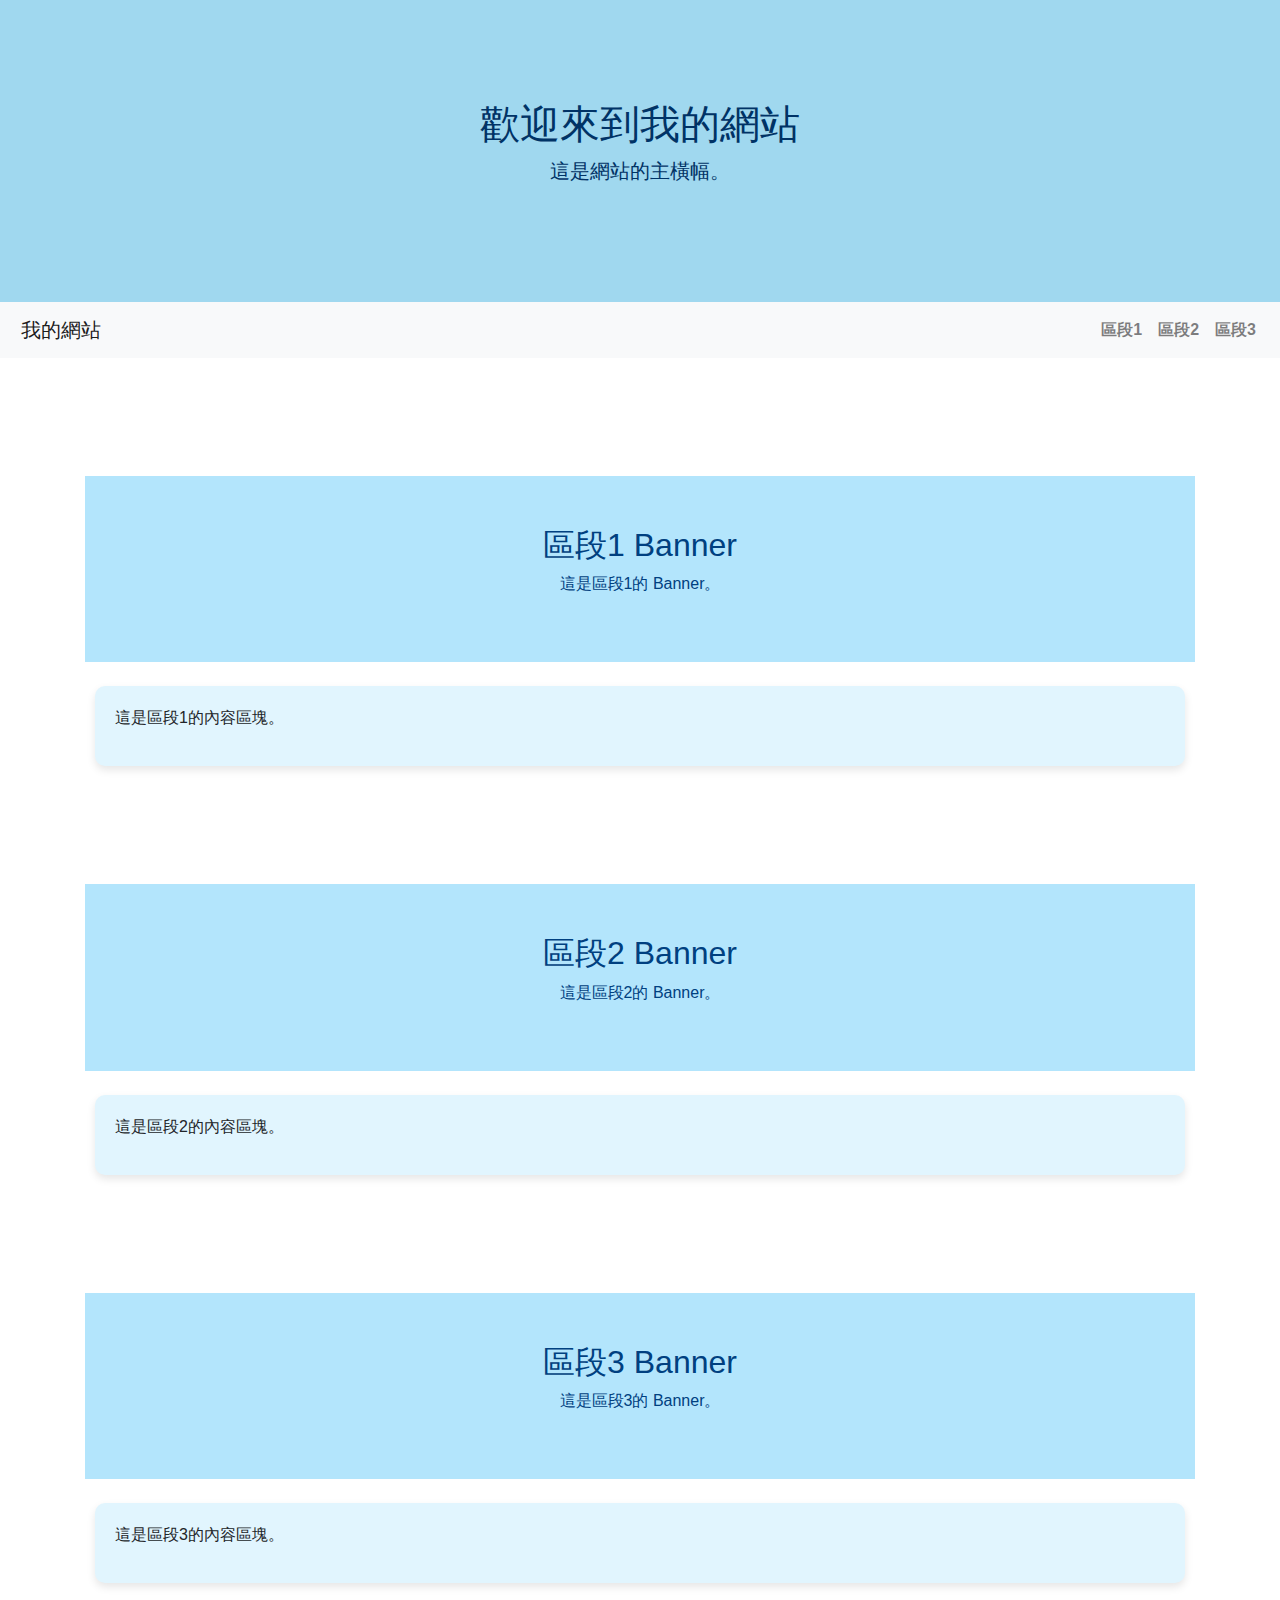
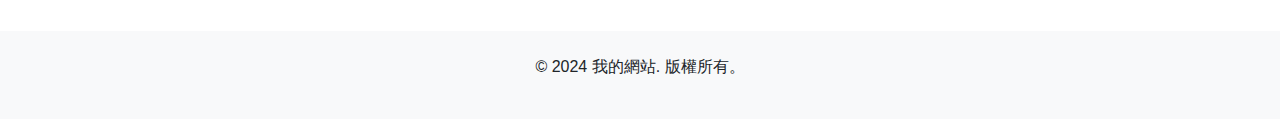
<file: as4/index.html>
<!DOCTYPE html>
<html lang="en">
<head>
    <meta charset="UTF-8">
    <meta name="viewport" content="width=device-width, initial-scale=1.0">
    <title>海洋風格網站</title>
    <link href="https://cdn.jsdelivr.net/npm/bootstrap@4.6.0/dist/css/bootstrap.min.css" rel="stylesheet">
    <link rel="stylesheet" href="bootrap.css"> <!-- 確保此路徑正確 -->
</head>
<body>

<!-- 主 Banner -->
<div class="main-banner">
    <h1>歡迎來到我的網站</h1>
    <p class="lead">這是網站的主橫幅。</p>
</div>

<!-- 導覽列 -->
<nav class="navbar navbar-expand-lg navbar-light bg-light sticky-top">
    <a class="navbar-brand" href="#">我的網站</a>
    <button class="navbar-toggler" type="button" data-toggle="collapse" data-target="#navbarNav" aria-controls="navbarNav" aria-expanded="false" aria-label="切換導覽">
        <span class="navbar-toggler-icon"></span>
    </button>
    <div class="collapse navbar-collapse" id="navbarNav">
        <ul class="navbar-nav ml-auto">
            <li class="nav-item">
                <a class="nav-link" href="#section1">區段1</a>
            </li>
            <li class="nav-item">
                <a class="nav-link" href="#section2">區段2</a>
            </li>
            <li class="nav-item">
                <a class="nav-link" href="#section3">區段3</a>
            </li>
        </ul>
    </div>
</nav>

<!-- 區段1 -->
<div id="section1" class="container section mt-5">
    <div class="section-banner">
        <h2>區段1 Banner</h2>
        <p>這是區段1的 Banner。</p>
    </div>
    <div class="content-frame mt-4">
        <p>這是區段1的內容區塊。</p>
    </div>
</div>

<!-- 區段2 -->
<div id="section2" class="container section mt-5">
    <div class="section-banner">
        <h2>區段2 Banner</h2>
        <p>這是區段2的 Banner。</p>
    </div>
    <div class="content-frame mt-4">
        <p>這是區段2的內容區塊。</p>
    </div>
</div>

<!-- 區段3 -->
<div id="section3" class="container section mt-5 mb-5">
    <div class="section-banner">
        <h2>區段3 Banner</h2>
        <p>這是區段3的 Banner。</p>
    </div>
    <div class="content-frame mt-4">
        <p>這是區段3的內容區塊。</p>
    </div>
</div>

<!-- 頁腳 -->
<footer class="bg-light text-center text-lg-start">
    <div class="container p-4">
        <p>&copy; 2024 我的網站. 版權所有。</p>
    </div>
</footer>

<script src="https://code.jquery.com/jquery-3.6.0.min.js"></script>
<script src="https://cdn.jsdelivr.net/npm/bootstrap@4.6.0/dist/js/bootstrap.bundle.min.js"></script>

</body>
</html>
</file>
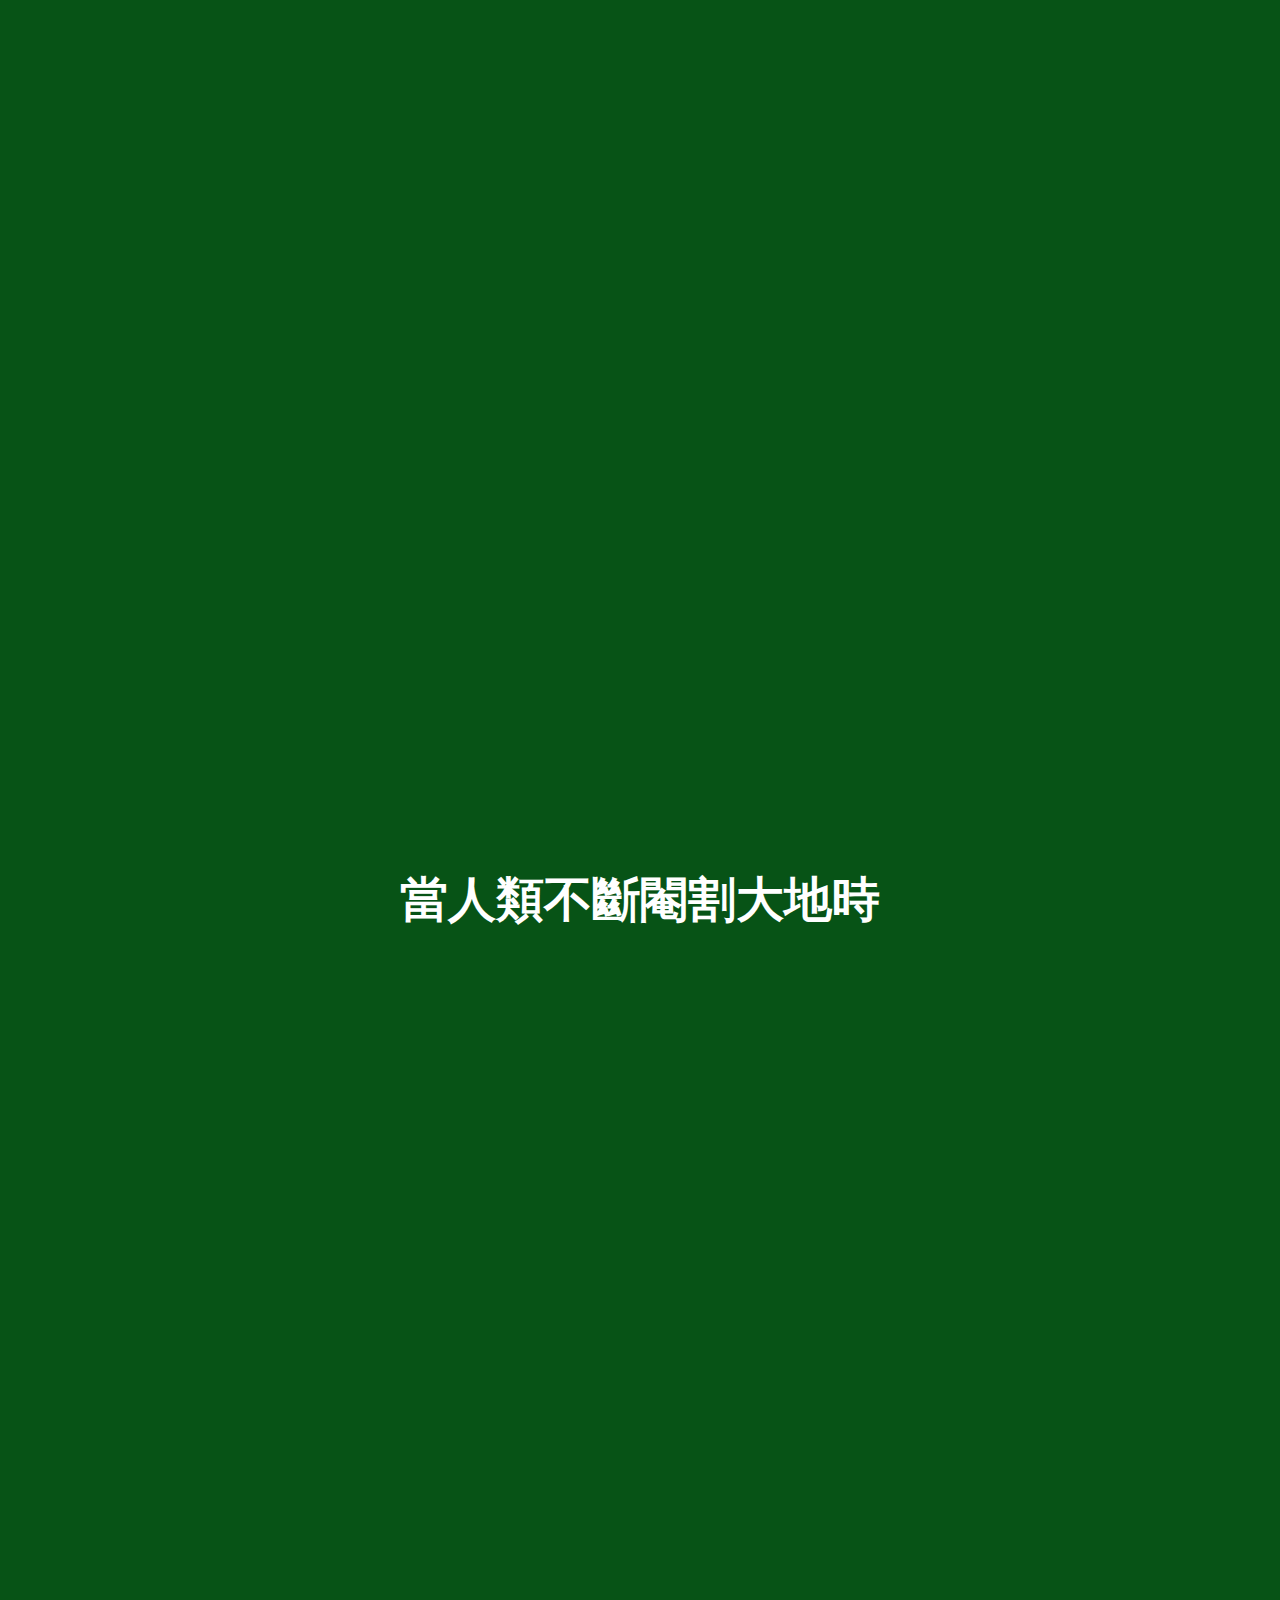
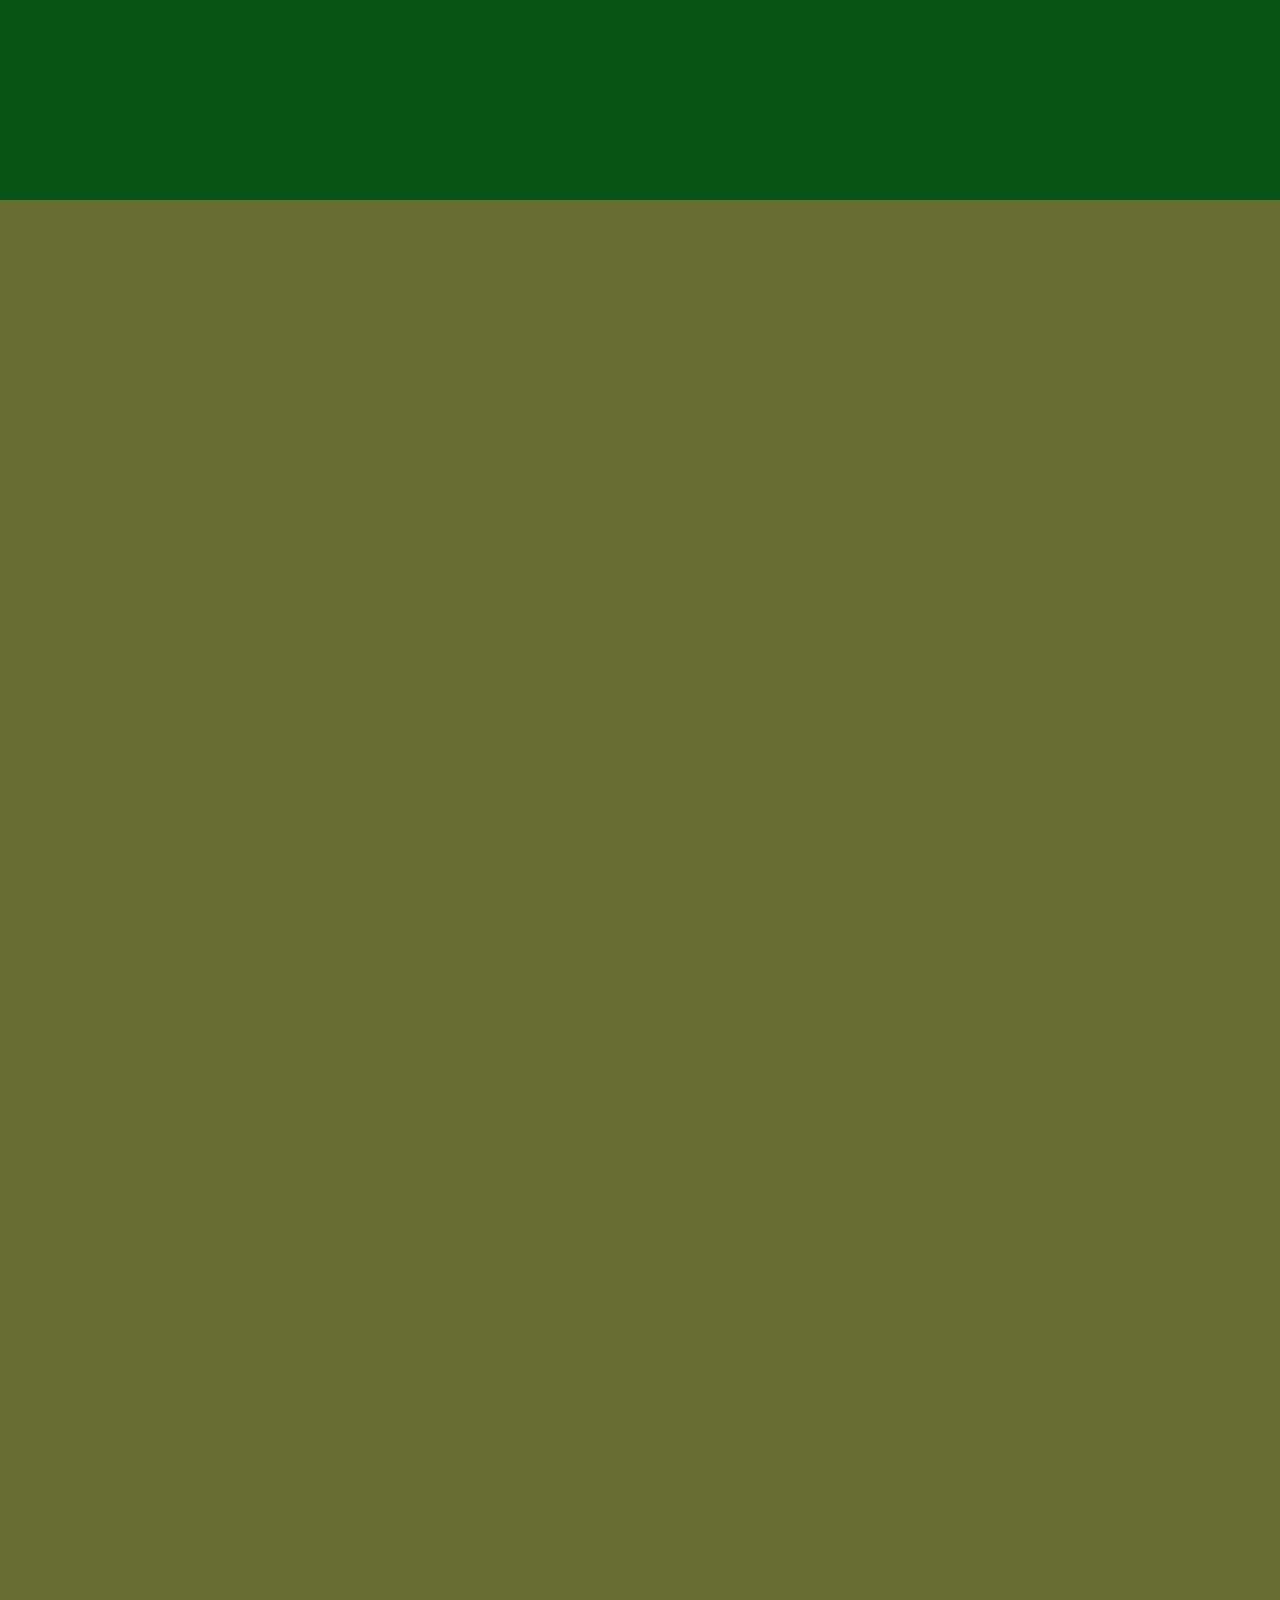
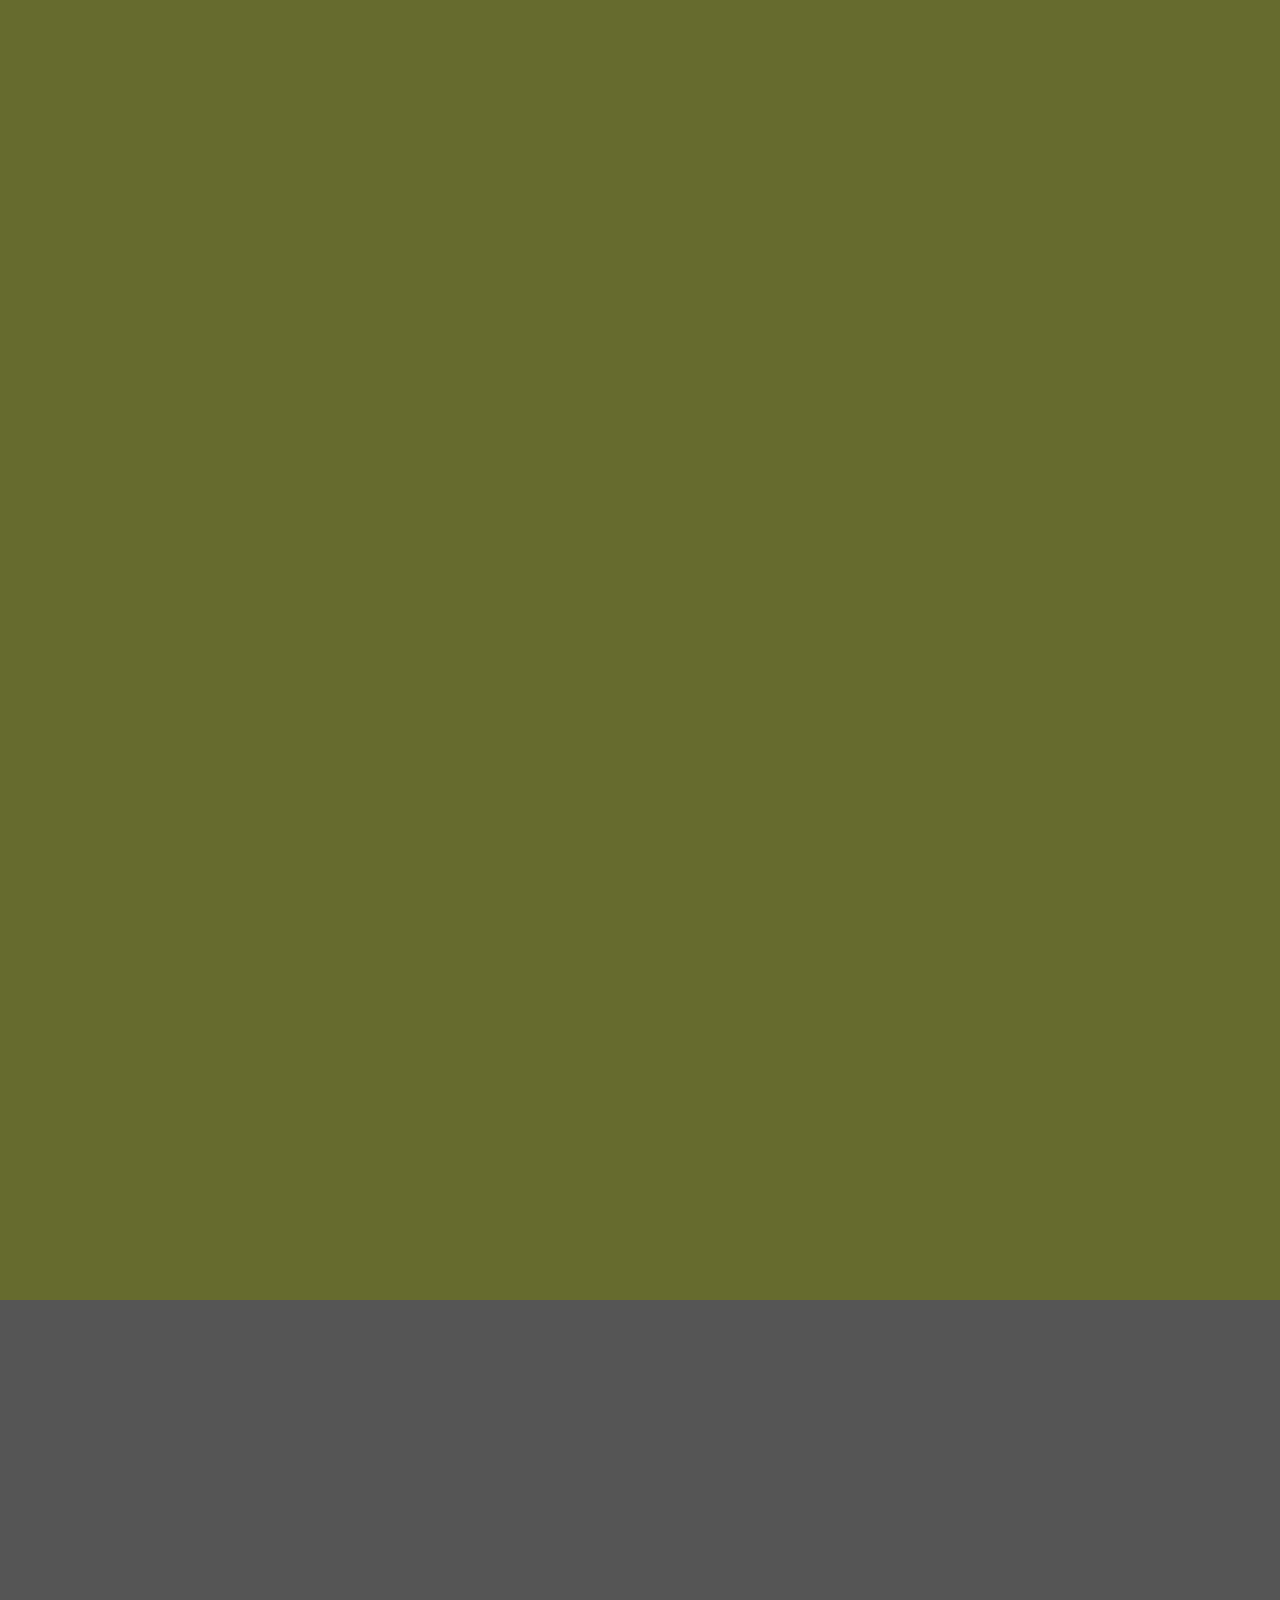
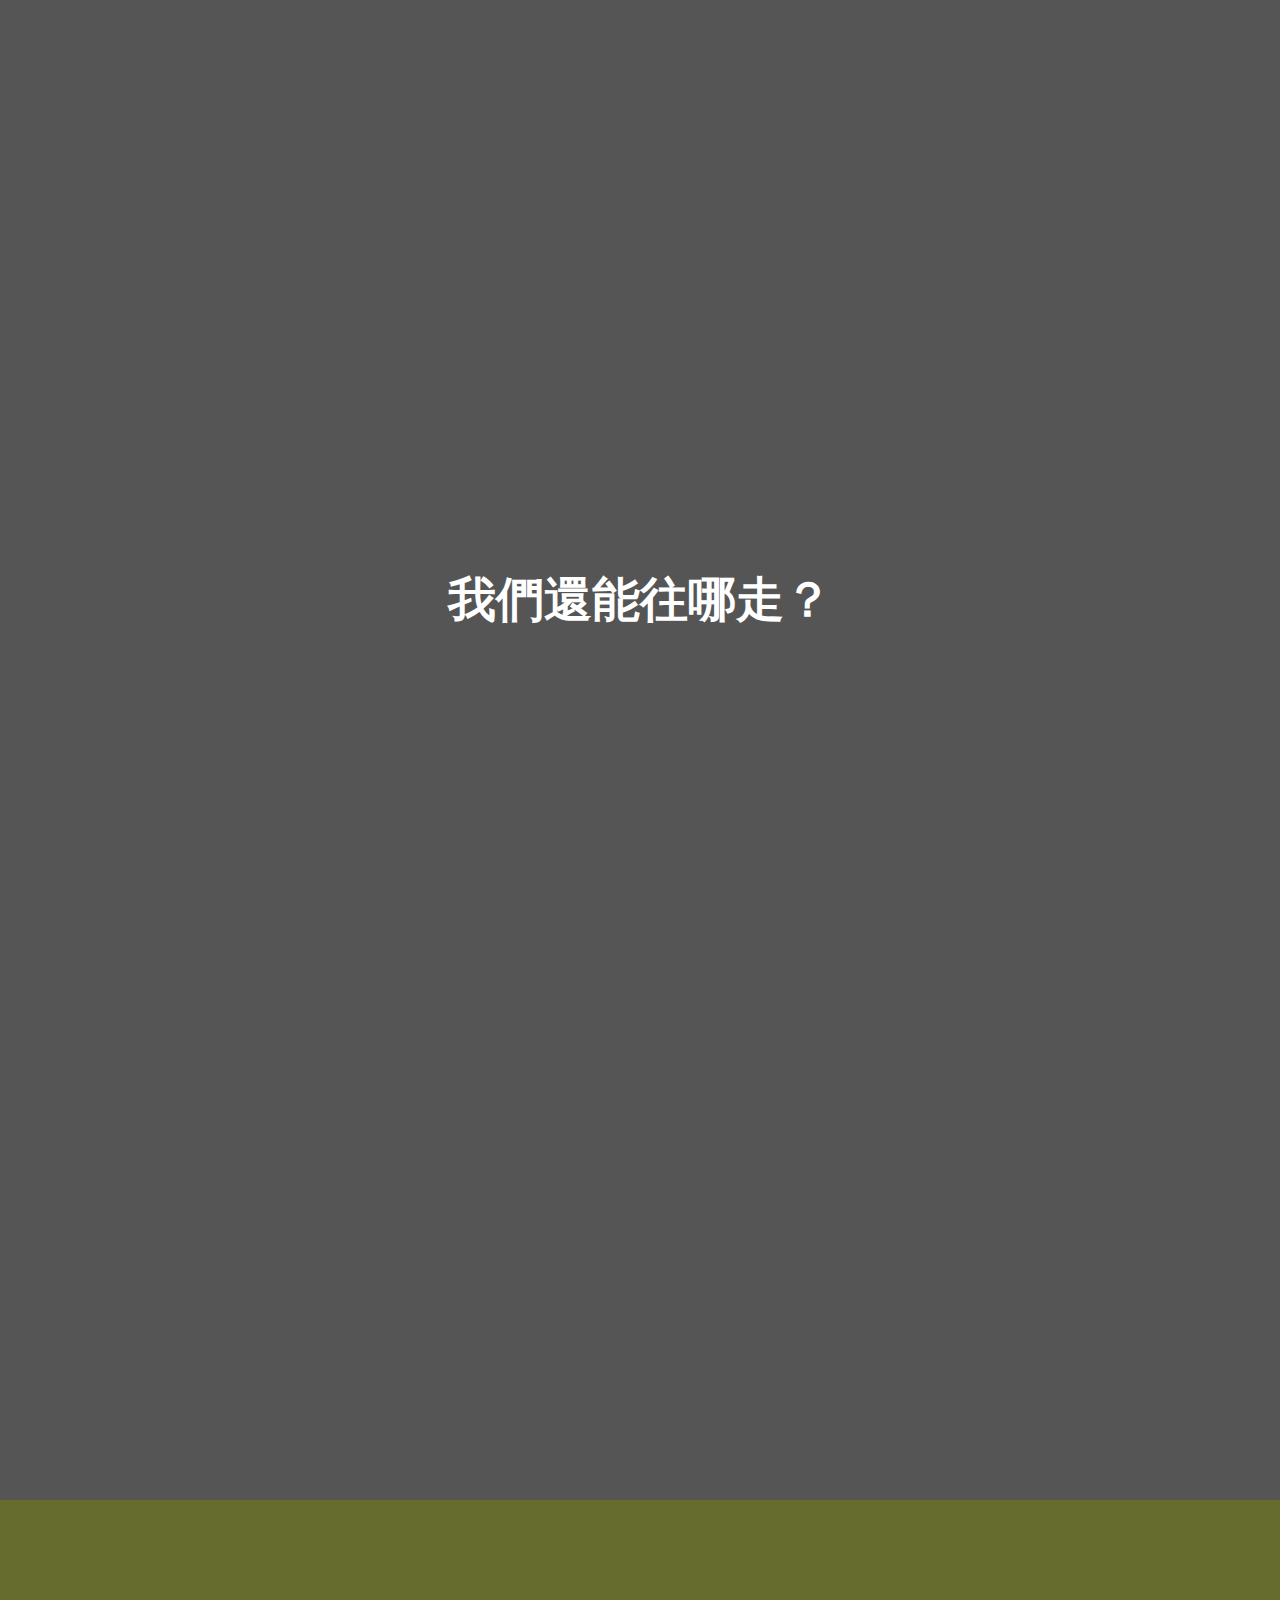
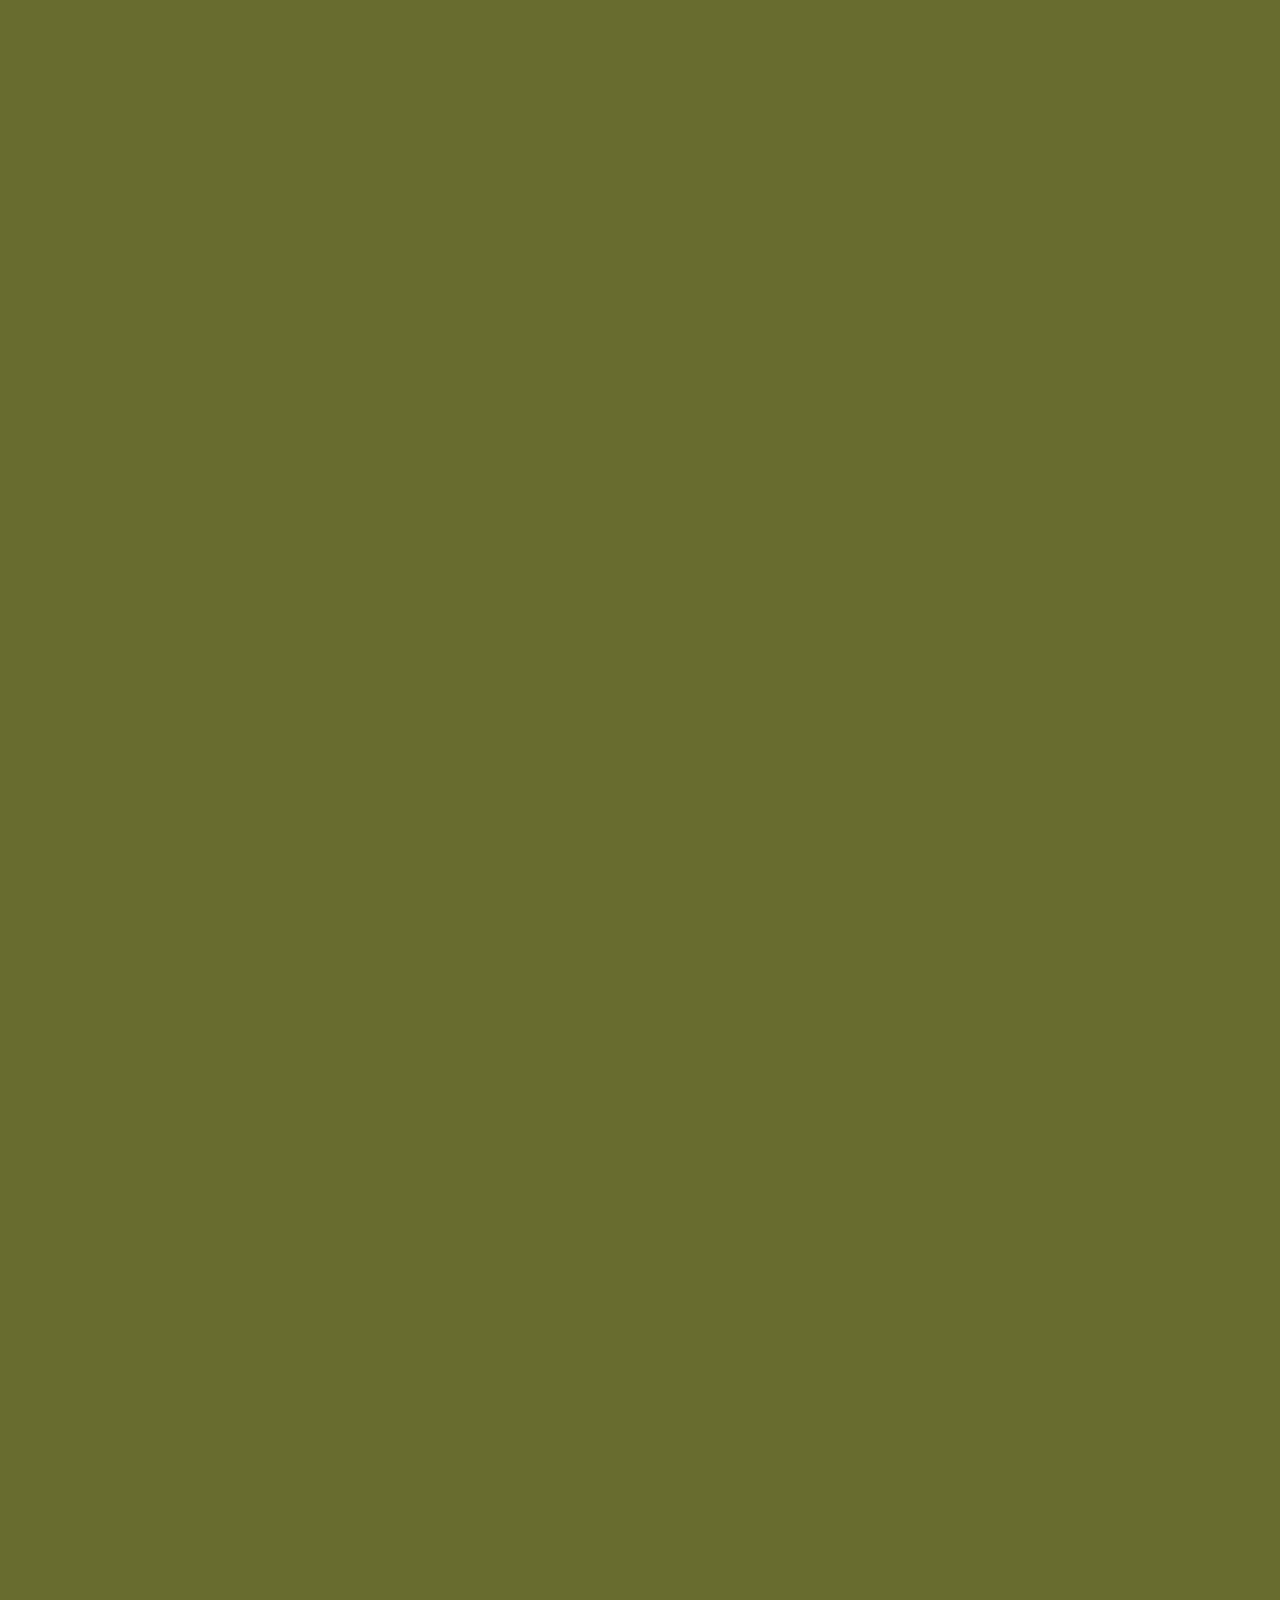
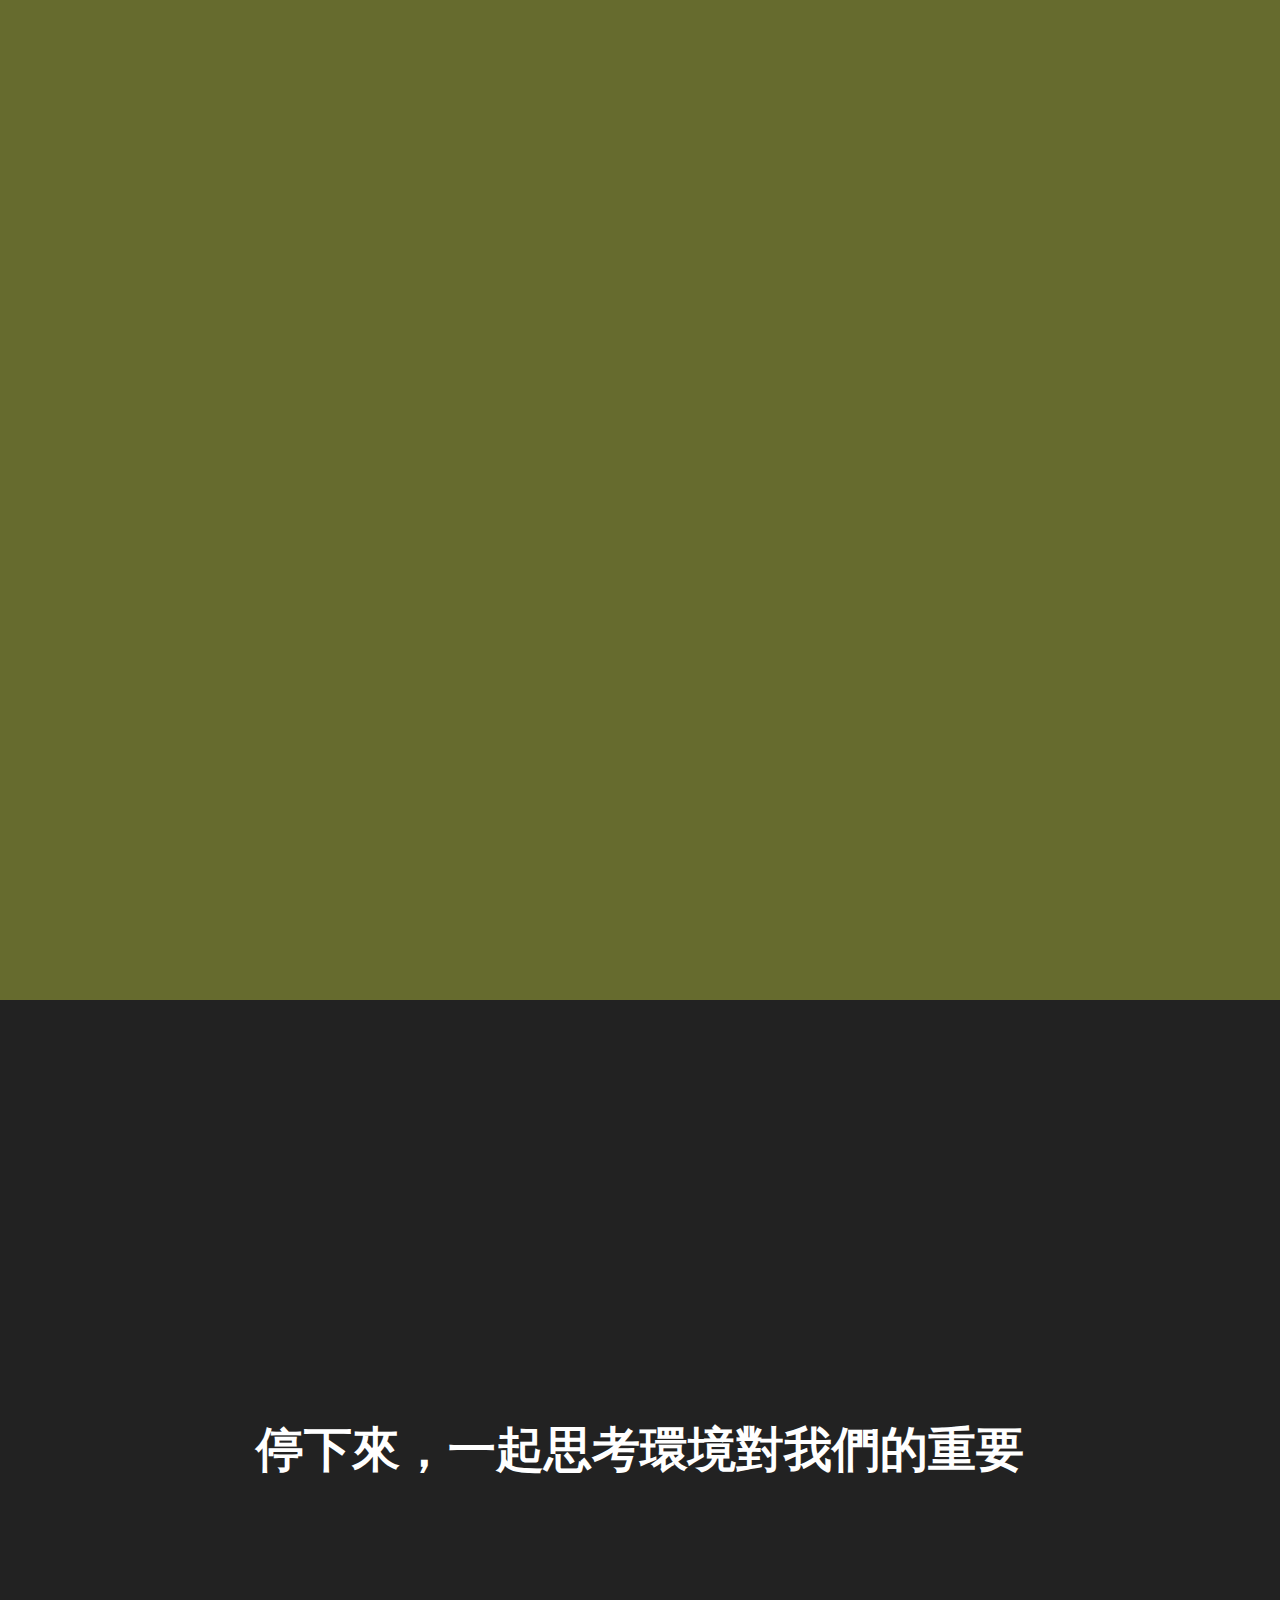
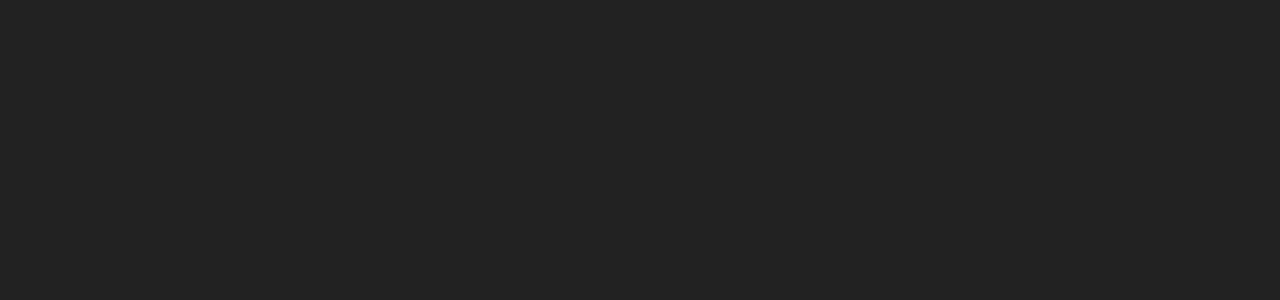
<file: as7/video.html>
<!DOCTYPE html>
<html lang="zh-Hant">
<head>
    <meta charset="UTF-8">
    <meta name="viewport" content="width=device-width, initial-scale=1.0">
    <title>滾動播放影片的網頁</title>
    <style>
        body, html {
            margin: 0;
            padding: 0;
            font-family: Arial, sans-serif;
            overflow-x: hidden;
        }

        .section {
            display: flex;
            align-items: center;
            justify-content: center;
            font-size: 24px;
            height: 200vh;
            text-align: center;
            color: white;
        }

        .leading {
            background-color: #075316;
        }

        .middle {
            background-color: #555;
        }

        .ending {
            background-color: #222;
            height: 100vh;
        }

        .video-section {
            height: 300vh;
            background-color: #666b2e;
        }

        .video-container {
            height: 300vh;
            width: 100%;
            position: relative;
        }

        .video-wrapper {
            position: sticky;
            top: 0;
            width: 100%;
            height: 300vh;
            z-index: 2;
        }

        video {
            width: 100%;
            height: 100%;
            object-fit: cover;
        }
    </style>
</head>
<body>
    <div class="section leading">
        <h1>當人類不斷閹割大地時</h1>
    </div>

    <div class="video-section" id="video1-section">
        <div class="video-container">
            <div class="video-wrapper">
                <video id="video1" muted playsinline preload="auto">
                    <source src="https://yuting127.github.io/video1.mp4" type="video/mp4">
                </video>
            </div>
        </div>
    </div>

    <div class="section middle">
        <h1>我們還能往哪走？</h1>
    </div>

    <div class="video-section" id="video2-section">
        <div class="video-container">
            <div class="video-wrapper">
                <video id="video2" muted playsinline preload="auto">
                    <source src="https://yuting127.github.io/video4.mp4" type="video/mp4">
                </video>
            </div>
        </div>
    </div>

    <div class="section ending">
        <h1>停下來，一起思考環境對我們的重要</h1>
    </div>

    <script>
        document.addEventListener("DOMContentLoaded", function() {
            function initVideoControl(videoId, sectionId) {
                const video = document.getElementById(videoId);
                const section = document.getElementById(sectionId);
                let isScrolling = false;

                // Intersection Observer來啟動和停止影片播放
                const observer = new IntersectionObserver((entries) => {
                    entries.forEach(entry => {
                        if (entry.isIntersecting) {
                            video.play();
                        } else {
                            video.pause();
                        }
                    });
                }, { threshold: 0.5 });

                observer.observe(section);

                function updateVideoProgress() {
                    const sectionRect = section.getBoundingClientRect();
                    const sectionTop = section.offsetTop;
                    const maxScroll = section.offsetHeight - window.innerHeight;
                    const scrollProgress = (window.scrollY - sectionTop) / maxScroll;
                    const targetTime = scrollProgress * video.duration;

                    // 平滑更新影片時間
                    if (Math.abs(video.currentTime - targetTime) > 0.1) {
                        video.currentTime = targetTime;
                    }

                    isScrolling = false;
                }

                // 使用節流的滾動事件，並使用 requestAnimationFrame 更新影片
                window.addEventListener("scroll", function() {
                    if (!isScrolling) {
                        window.requestAnimationFrame(updateVideoProgress);
                        isScrolling = true;
                    }
                });

                video.addEventListener("loadedmetadata", updateVideoProgress);
            }

            // 初始化每個影片區段
            initVideoControl('video1', 'video1-section');
            initVideoControl('video2', 'video2-section');
        });
    </script>
</body>
</html>
</file>
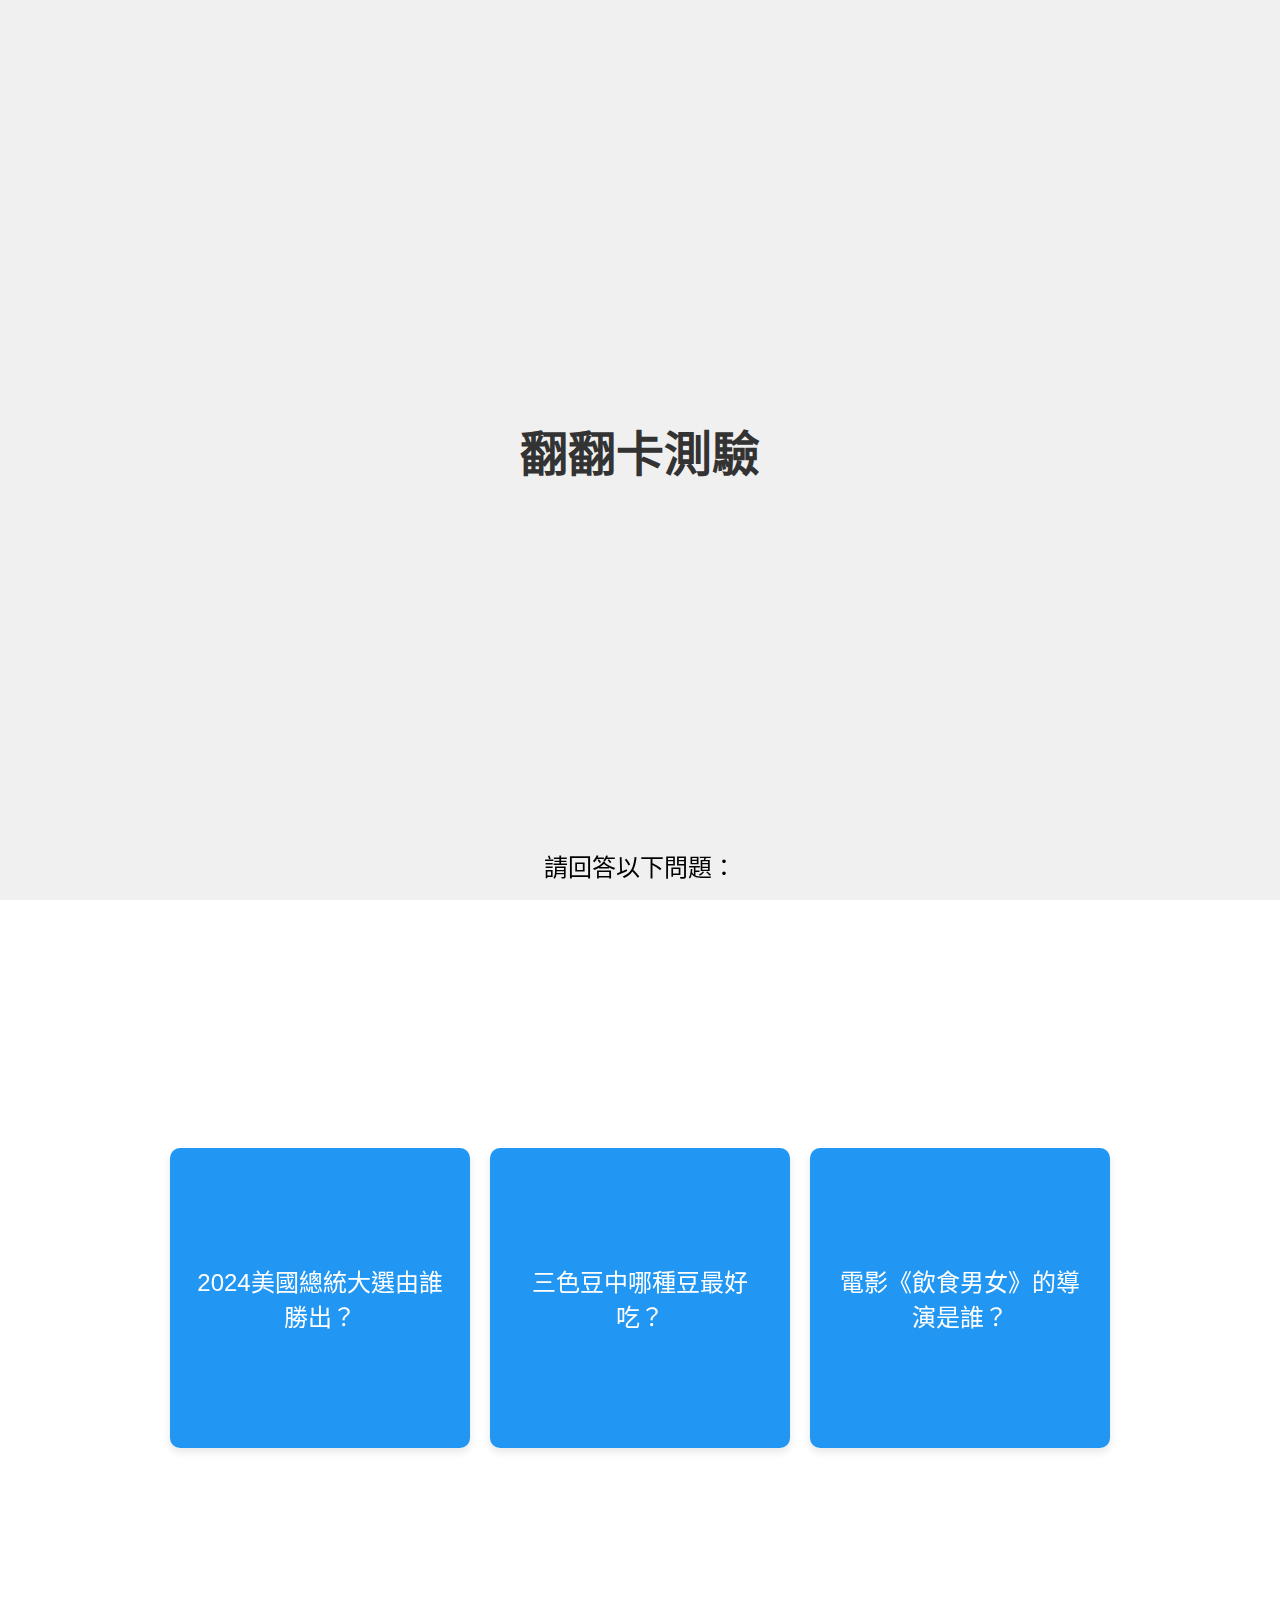
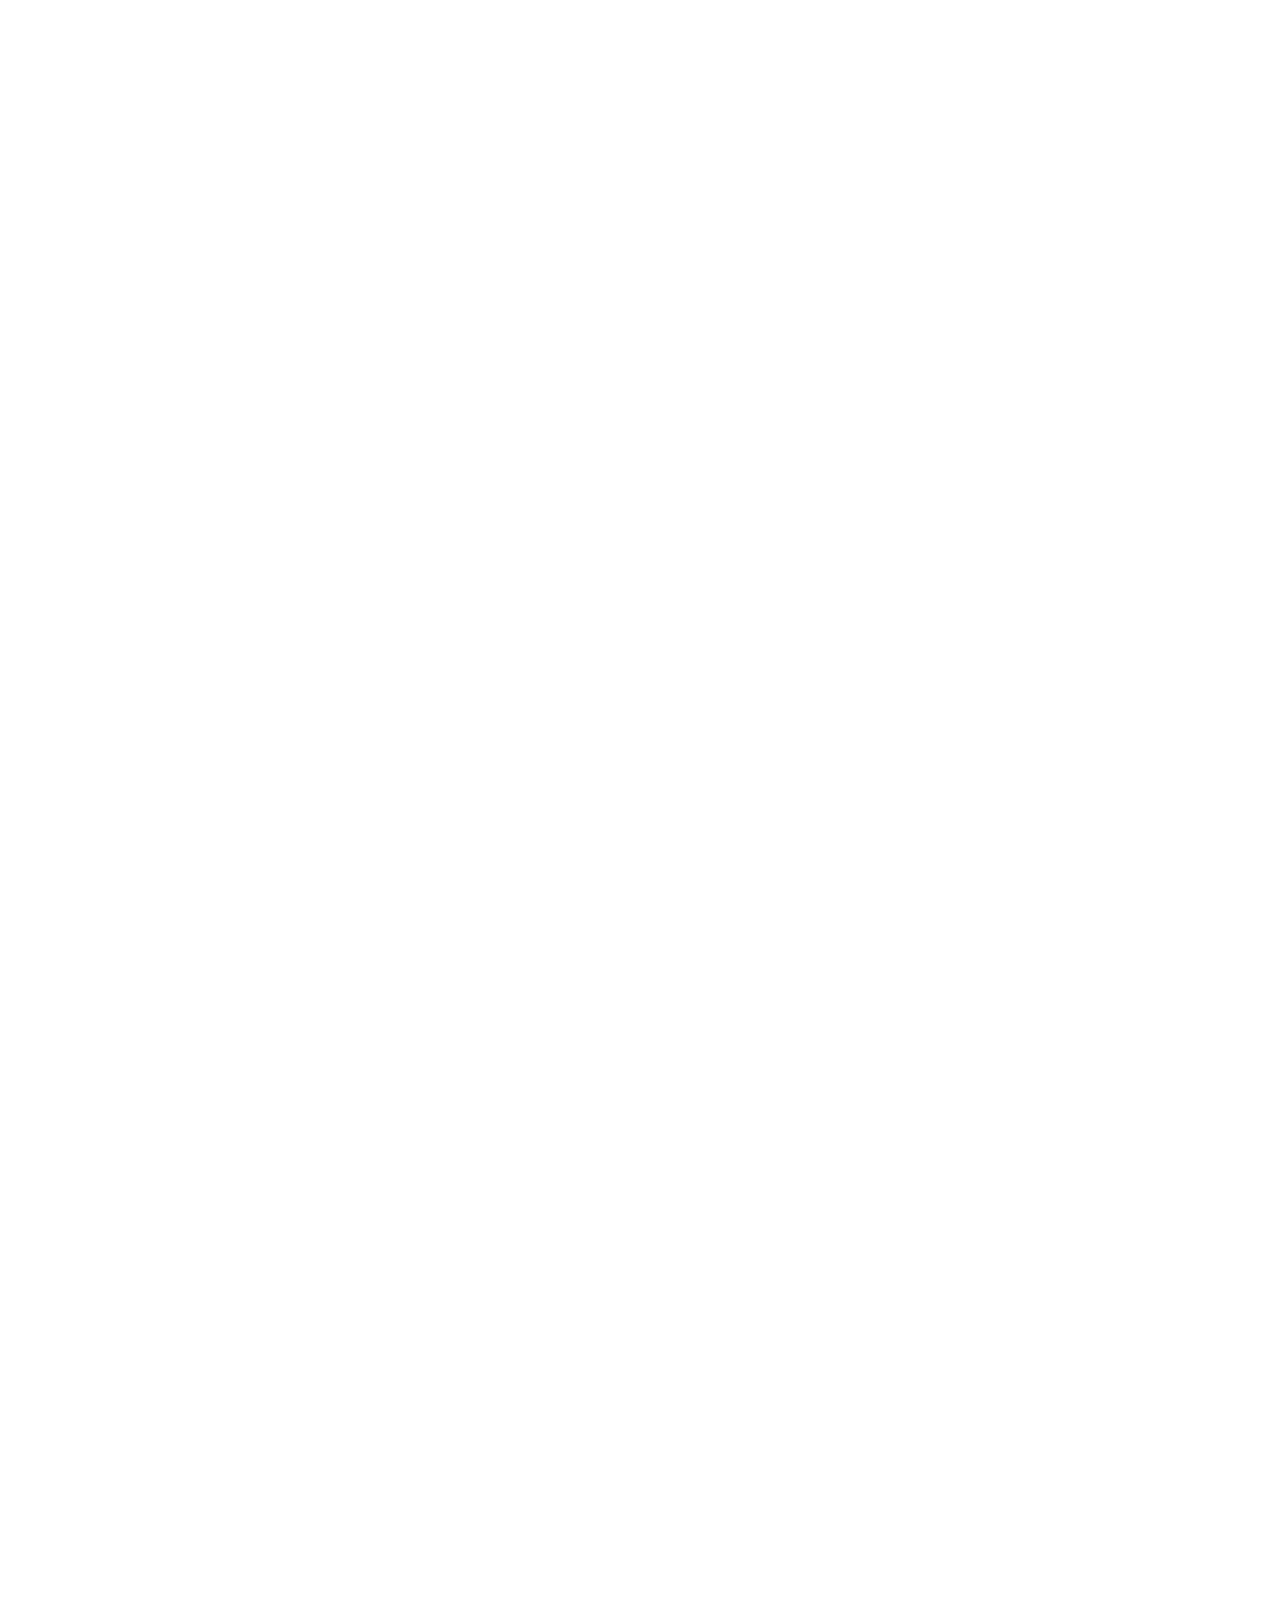
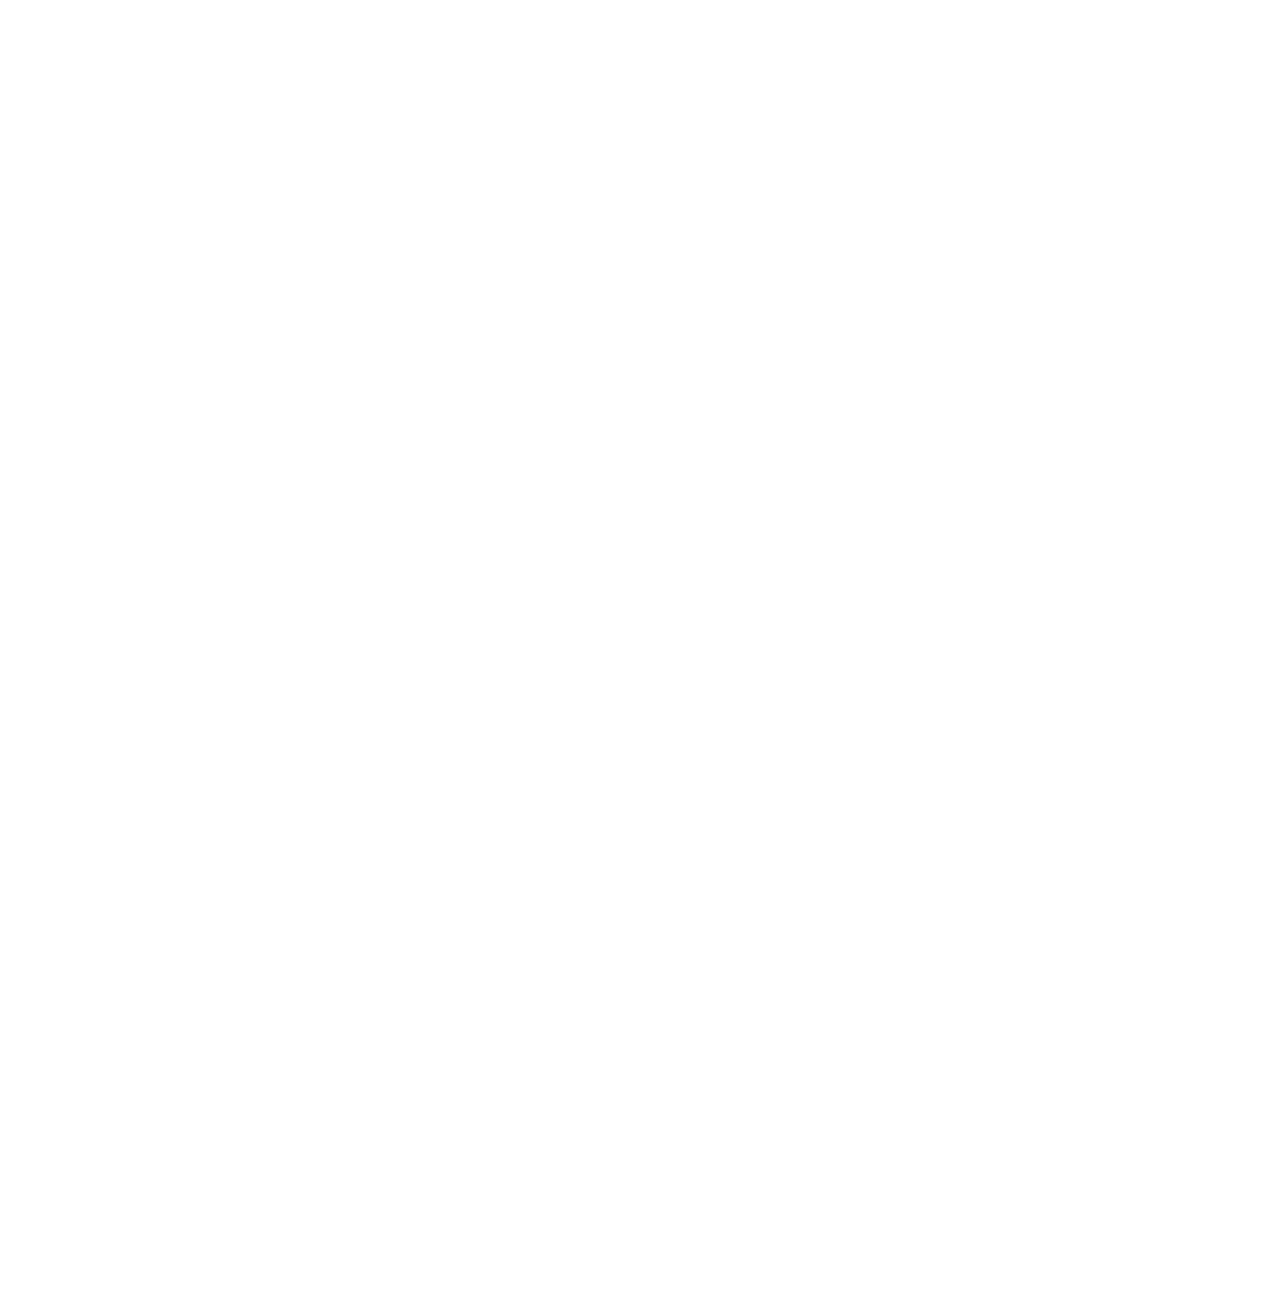
<file: as8/card.html>
<!DOCTYPE html>
<html lang="zh-TW">
<head>
    <meta charset="UTF-8">
    <meta name="viewport" content="width=device-width, initial-scale=1.0">
    <title>翻翻卡題目測驗</title>
    <script src="https://cdnjs.cloudflare.com/ajax/libs/jquery/3.7.1/jquery.min.js"></script>
    <style>
        * {
            margin: 0;
            padding: 0;
            box-sizing: border-box;
        }

        body {
            display: flex;
            flex-direction: column;
            font-family: Arial, sans-serif;
        }

        .header-section {
            height: 100vh;
            display: flex;
            justify-content: center;
            align-items: center;
            background-color: #f0f0f0;
        }

        .main-title {
            font-size: 48px;
            font-weight: bold;
            color: #333;
            text-align: center;
            padding: 20px;
            opacity: 1;
            transform: translateY(0);
            transition: all 0.5s ease;
        }

        .container {
            width: 100%;
            height: 400vh;
            position: relative;
            background-color: white;
        }

        .cards-wrapper {
            display: flex;
            justify-content: center;
            gap: 20px;
            padding: 20px;
            width: 100%;
            position: absolute;
            top: 50vh;
            left: 50%;
            transform: translate(-50%, -50%);
        }

        .sticky-wrapper {
            position: sticky;
            top: 50%;
            transform: translateY(-50%);
            width: 100%;
            display: flex;
            flex-direction: column;
            align-items: center;
            gap: 20px;
        }

        .question {
            font-size: 24px;
            text-align: center;
            margin-bottom: 20px;
        }

        .prompt {
            font-size: 20px;
            text-align: center;
            opacity: 0;
            transition: opacity 0.5s;
        }

        .card {
            width: 300px;
            height: 300px;
            position: relative;
            perspective: 1000px;
            cursor: pointer;
        }

        .card-inner {
            position: relative;
            width: 100%;
            height: 100%;
            transform-style: preserve-3d;
            transition: transform 0.6s;
        }

        .card-front, .card-back {
            position: absolute;
            width: 100%;
            height: 100%;
            backface-visibility: hidden;
            display: flex;
            align-items: center;
            justify-content: center;
            font-size: 24px;
            border-radius: 10px;
            padding: 20px;
            text-align: center;
            box-shadow: 0 4px 8px rgba(0,0,0,0.1);
        }

        .card-front {
            background-color: #2196F3;
            color: white;
        }

        .card-back {
            background-color: #4CAF50;
            color: white;
            transform: rotateY(180deg);
        }

        @keyframes flipCard {
            from {
                transform: rotateY(0);
            }
            to {
                transform: rotateY(180deg);
            }
        }

        .flipped .card-inner {
            transform: rotateY(180deg);
        }

        @keyframes fadeUp {
            from {
                opacity: 0;
                transform: translateY(50px);
            }
            to {
                opacity: 1;
                transform: translateY(0);
            }
        }

        .fade-up {
            animation: fadeUp 1s ease-out forwards;
        }
    </style>
</head>
<body>
    <section class="header-section">
        <h1 class="main-title fade-up">翻翻卡測驗</h1>
    </section>
    <div class="container">
        <div class="sticky-wrapper">
            <div class="question">請回答以下問題：</div>
            <div class="prompt">你想清楚答案了嗎？</div>
            <div class="cards-wrapper">
                <div class="card">
                    <div class="card-inner">
                        <div class="card-front">2024美國總統大選由誰勝出？</div>
                        <div class="card-back">川普</div>
                    </div>
                </div>
                <div class="card">
                    <div class="card-inner">
                        <div class="card-front">三色豆中哪種豆最好吃？</div>
                        <div class="card-back">都不好吃</div>
                    </div>
                </div>
                <div class="card">
                    <div class="card-inner">
                        <div class="card-front">電影《飲食男女》的導演是誰？</div>
                        <div class="card-back">李安</div>
                    </div>
                </div>
            </div>
        </div>
    </div>

    <script>
        $(document).ready(function() {
            $(window).scroll(function() {
                const scrollPosition = $(window).scrollTop();
                const windowHeight = $(window).height();
                const containerStart = windowHeight; // 100vh後才開始計算container
                
                // 調整scrollPosition以考慮100vh的標題區
                const adjustedScrollPosition = Math.max(0, scrollPosition - containerStart);
                
                // 在150vh處顯示提示文字
                if (adjustedScrollPosition > windowHeight * 1.5) {
                    $('.prompt').css('opacity', '1');
                } else {
                    $('.prompt').css('opacity', '0');
                }
                
                // 在250vh處翻轉卡片
                if (adjustedScrollPosition > windowHeight * 2.5) {
                    $('.card-inner').css({
                        'animation': 'flipCard 1s forwards'
                    });
                } else {
                    $('.card-inner').css({
                        'animation': 'none'
                    });
                }
                
                // 標題淡出效果
                if (scrollPosition > windowHeight * 0.5) {
                    $('.main-title').css({
                        'opacity': Math.max(0, 1 - (scrollPosition - windowHeight * 0.5) / (windowHeight * 0.5))
                    });
                } else {
                    $('.main-title').css('opacity', '1');
                }
            });
        });
    </script>
</body>
</html>
</file>
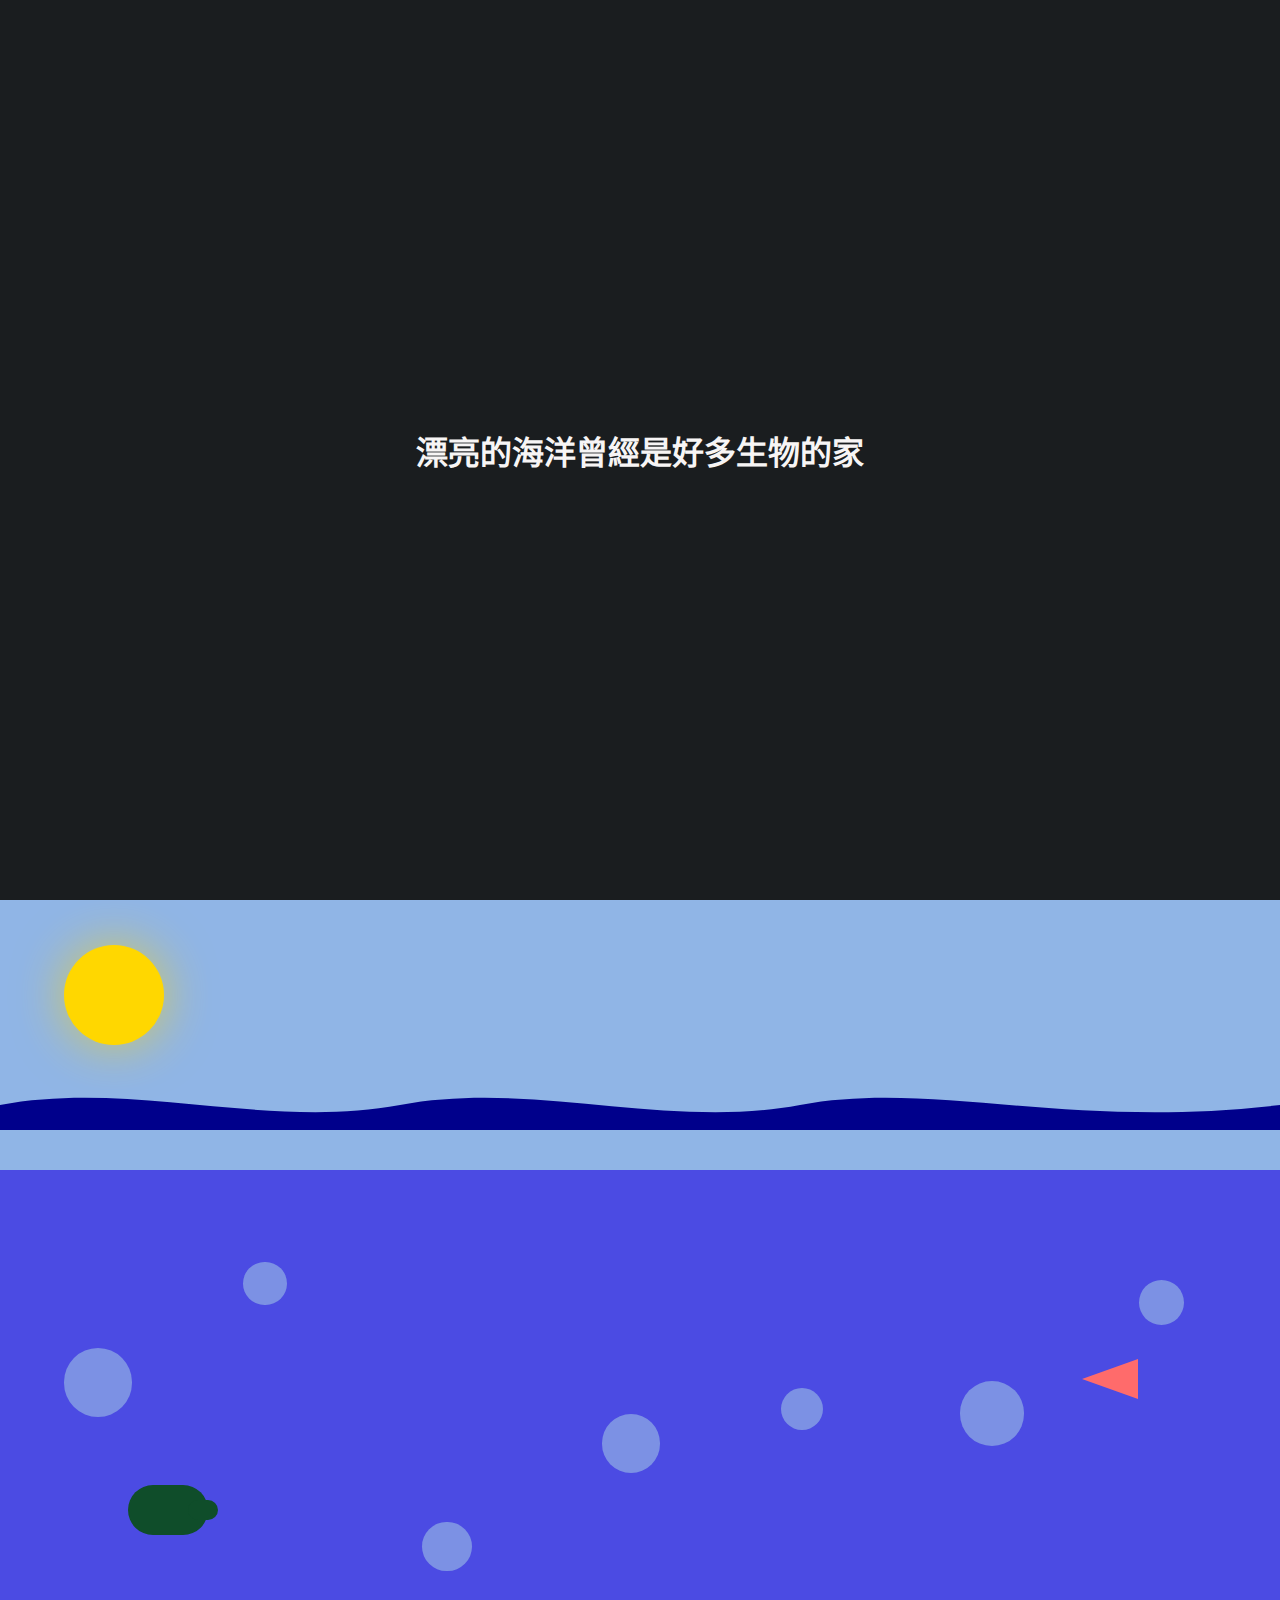
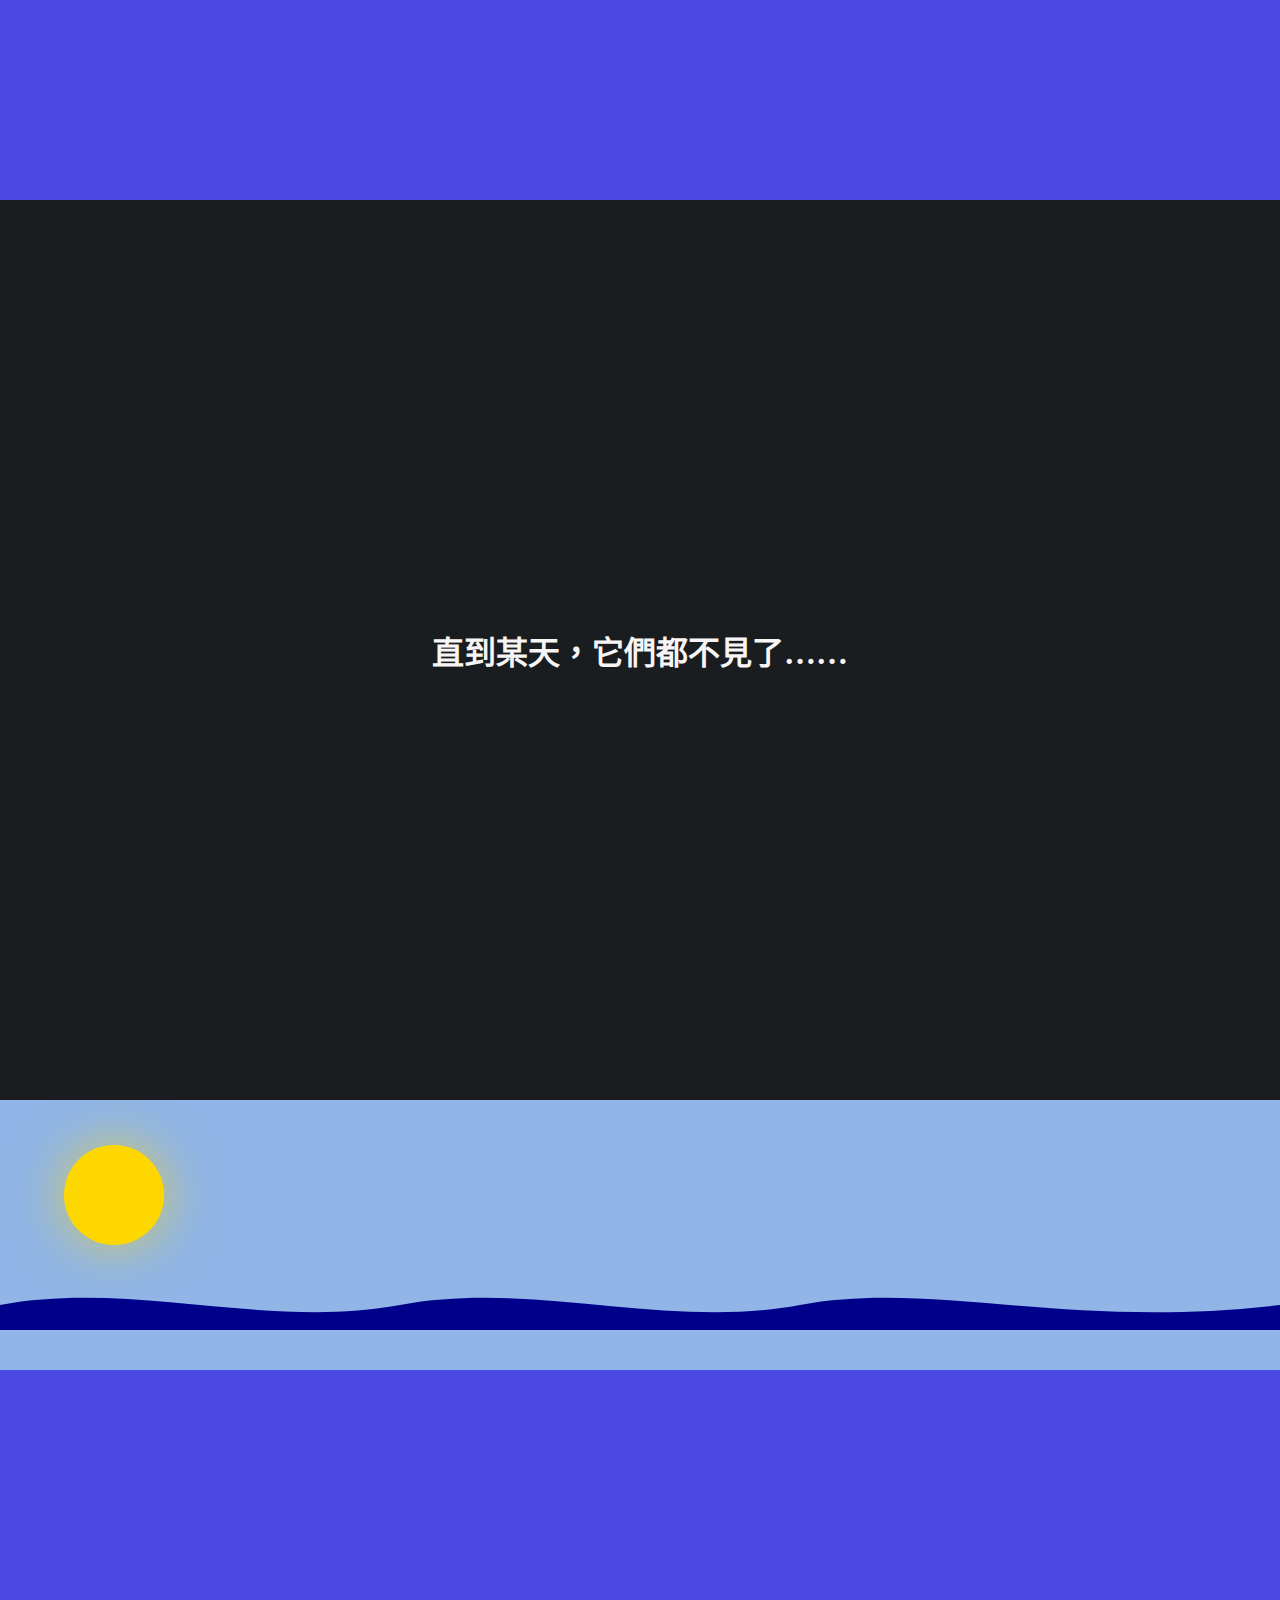
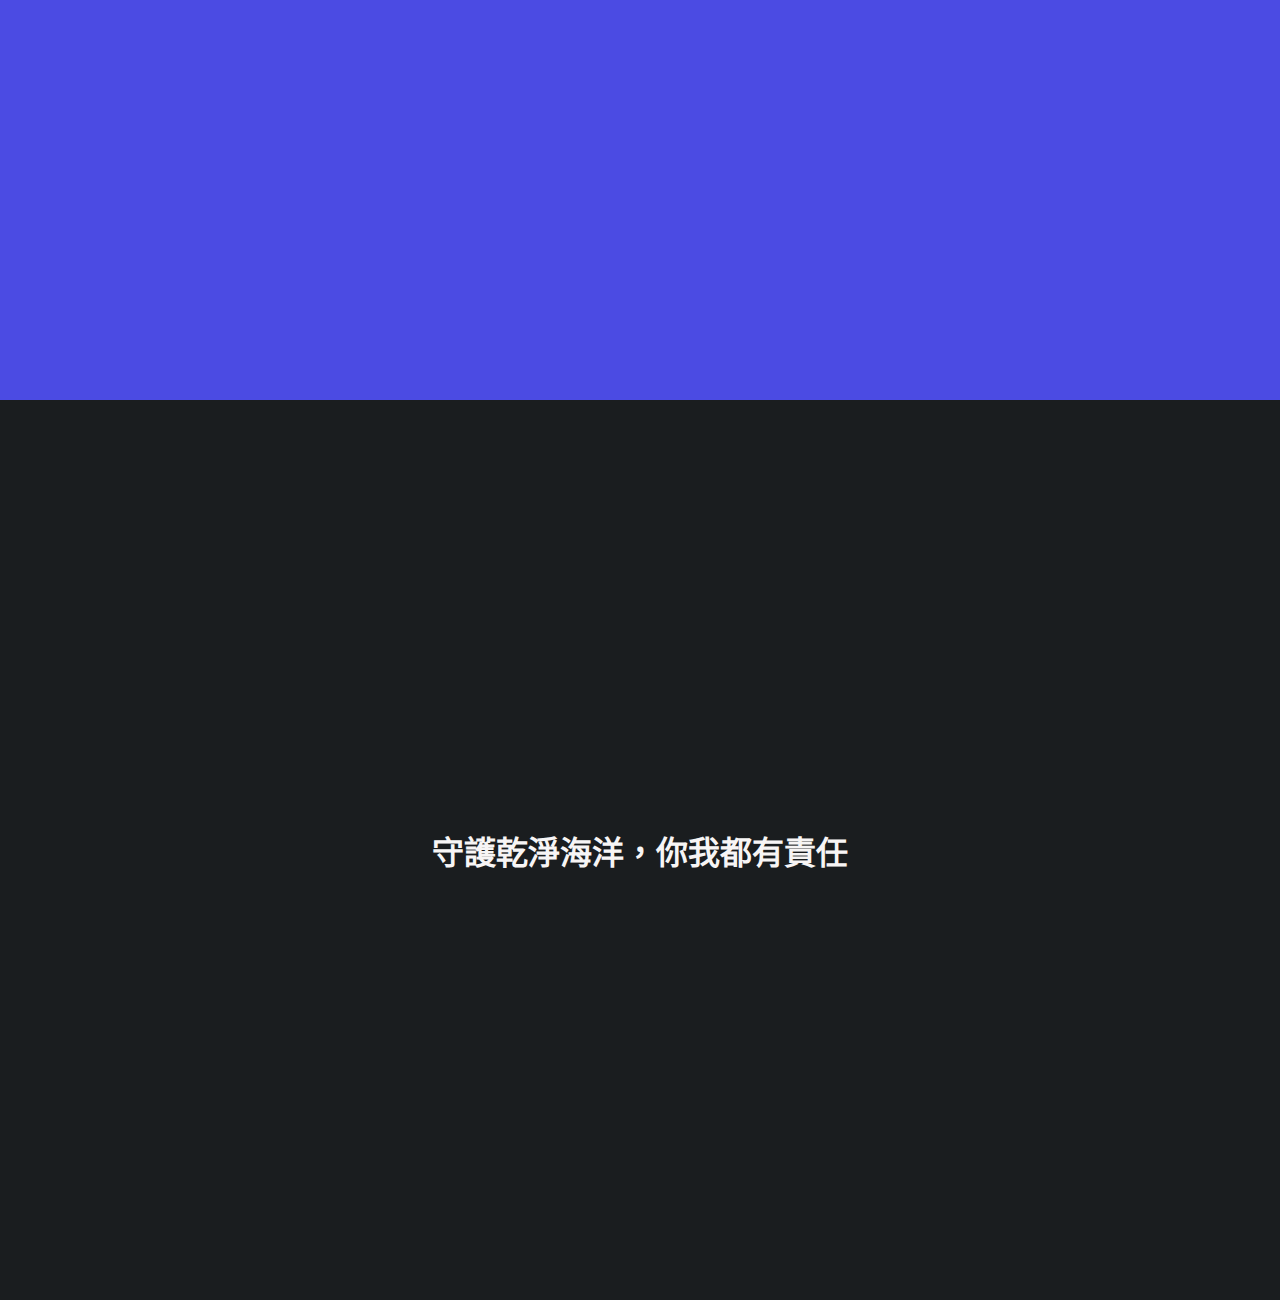
<file: as9/parascroll.html>
<!DOCTYPE html>
<html lang="zh-TW">
<head>
    <meta charset="UTF-8">
    <meta name="viewport" content="width=device-width, initial-scale=1.0">
    <title>海洋視差滾動</title>
    <style>
        * {
            margin: 0;
            padding: 0;
            box-sizing: border-box;
        }

        html, body {
            overflow-x: hidden;
        }

        .section {
            height: 100vh;
            position: relative;
            overflow: hidden;
        }

        .title {
            display: flex;
            justify-content: center;
            align-items: center;
            height: 100vh;
            font-size: 1rem;
            color: #f7f5f5;
            text-align: center;
            background-color: #1a1d1f;
        }

        .ocean-bg {
            position: absolute;
            width: 100%;
            height: 100%;
            background: linear-gradient(
                to bottom,
                rgb(144, 181, 230) 30%,
                #4b4be3 30%
            );
        }

        .sun {
            position: absolute;
            width: 100px;
            height: 100px;
            background: #FFD700;
            border-radius: 50%;
            top: 5%;
            left: 5%;
            box-shadow: 0 0 50px rgba(255, 215, 0, 0.6);
        }

        .wave {
            position: absolute;
            top: 20%;
            width: 100%;
            height: 50px;
        }

        .bubbles {
            position: absolute;
            width: 100%;
            height: 70%;
            top: 30%;
            pointer-events: none;
        }

        .bubble {
            position: absolute;
            background: rgba(173, 216, 230, 0.5);
            border-radius: 50%;
            transition: transform 0.3s ease-out;
        }

        .sea-creatures {
            position: absolute;
            width: 100%;
            height: 70%;
            top: 30%;
            pointer-events: none;
        }

        .turtle {
            position: absolute;
            left: 10%;
            top: 50%;
            width: 80px;
            height: 50px;
            background: #0f4d2a;
            border-radius: 25px;
            transition: transform 0.3s ease-out;
        }

        .turtle::before {
            content: '';
            position: absolute;
            width: 30px;
            height: 20px;
            background: #0f4d2a;
            right: -10px;
            top: 15px;
            border-radius: 10px;
        }

        .fish {
            position: absolute;
            right: 10%;
            top: 30%;
            width: 70px;
            height: 40px;
            background: #FF6B6B;
            clip-path: polygon(0 50%, 80% 100%, 80% 0);
            transition: transform 0.3s ease-out;
        }

        .ships {
            position: absolute;
            width: 100%;
            height: 100%;
            pointer-events: none;
        }

        .ship {
            position: absolute;
            top: 22%;
            width: 120px;
            height: 40px;
            background: #2f2c29;
            transition: transform 0.3s ease-out;
        }

        .ship::before {
            content: '';
            position: absolute;
            top: -30px;
            left: 40px;
            width: 40px;
            height: 30px;
            background: #695e56;
        }

        .ship-left {
            left: -200px;
        }

        .ship-right {
            right: -300px;
        }

        .gray-circles {
            position: absolute;
            width: 100%;
            height: 70%;
            top: 30%;
            pointer-events: none;
        }

        .gray-circle {
            position: absolute;
            background: rgba(28, 25, 25, 0.5);
            border-radius: 50%;
            transition: transform 0.3s ease-out;
            opacity: 0;
        }
    </style>
</head>
<body>
    <div class="section title">
        <h1>漂亮的海洋曾經是好多生物的家</h1>
    </div>

    <div class="section">
        <div class="ocean-bg">
            <div class="sun"></div>
            <svg class="wave" xmlns="http://www.w3.org/2000/svg" viewBox="0 0 1440 100" preserveAspectRatio="none" width="100%" height="50px">
                <path fill="#00008b" d="M0,50 C150,0 300,100 450,50 C600,0 750,100 900,50 C1050,0 1200,100 1440,50 V100 H0 V50Z"></path>
            </svg>
        </div>
        <div class="bubbles" id="bubbles"></div>
        <div class="sea-creatures">
            <div class="turtle"></div>
            <div class="fish"></div>
        </div>
    </div>

    <div class="section title">
        <h1>直到某天，它們都不見了……</h1>
    </div>

    <div class="section" id="ship-section">
        <div class="ocean-bg">
            <div class="sun"></div>
            <svg class="wave" xmlns="http://www.w3.org/2000/svg" viewBox="0 0 1440 100" preserveAspectRatio="none" width="100%" height="50px">
                <path fill="#00008b" d="M0,50 C150,0 300,100 450,50 C600,0 750,100 900,50 C1050,0 1200,100 1440,50 V100 H0 V50Z"></path>
            </svg>
        </div>
        <div class="ships">
            <div class="ship ship-left"></div>
            <div class="ship ship-right"></div>
        </div>
        <div class="gray-circles" id="gray-circles"></div>
    </div>

    <div class="section title">
        <h1>守護乾淨海洋，你我都有責任</h1>
    </div>

    <script>
        // 創建泡泡
        const bubblesContainer = document.getElementById('bubbles');
        for (let i = 0; i < 20; i++) {
            const bubble = document.createElement('div');
            bubble.className = 'bubble';
            const size = Math.random() * 50 + 30;
            bubble.style.width = size + 'px';
            bubble.style.height = size + 'px';
            bubble.style.left = (i * 14 + 5) + '%';
            bubble.style.top = (Math.random() * 50 + 10) + '%';
            bubblesContainer.appendChild(bubble);
        }

        // 創建灰色圓形
        const grayCirclesContainer = document.getElementById('gray-circles');
        for (let i = 0; i < 200; i++) {
            const circle = document.createElement('div');
            circle.className = 'gray-circle';
            const size = Math.random() * 40 + 20;
            circle.style.width = size + 'px';
            circle.style.height = size + 'px';
            circle.style.left = (Math.random() * 80 + 10) + '%';
            circle.style.top = '0%'; // 初始位置在上方
            grayCirclesContainer.appendChild(circle);
        }

        // 視差滾動效果
        window.addEventListener('scroll', () => {
            const scrolled = window.pageYOffset;
            const shipSection = document.getElementById('ship-section');
            const shipSectionTop = shipSection.offsetTop;
            const shipSectionHeight = shipSection.offsetHeight;

            // 太陽的移動
            document.querySelectorAll('.sun').forEach(sun => {
                const speed = 0.2;
                sun.style.transform = `translateX(${scrolled * speed}px)`;
            });

            // 泡泡的移動
            document.querySelectorAll('.bubble').forEach((bubble, index) => {
                const speed = 0.3;
                const xOffset = Math.sin(scrolled * 0.002 + index) * 30;
                bubble.style.transform = `translateX(${xOffset}px)`;
            });

            // 海洋生物的移動
            const turtle = document.querySelector('.turtle');
            const fish = document.querySelector('.fish');
            if (turtle && fish) {
                const speed = 0.5;
                turtle.style.transform = `translateX(${scrolled * speed}px)`;
                fish.style.transform = `translateX(${-scrolled * speed}px)`;
            }

            // 船的移動
            const shipLeft = document.querySelector('.ship-left');
            const shipRight = document.querySelector('.ship-right');
            if (shipLeft && shipRight) {
                const speed = 0.4;
                shipLeft.style.transform = `translateX(${scrolled * speed}px)`;
                shipRight.style.transform = `translateX(${-scrolled * speed}px)`;
            }

            // 灰色圓形的下落動畫
            const circleScrolled = scrolled - shipSectionTop;
            document.querySelectorAll('.gray-circle').forEach((circle, index) => {
                // 只有當滾動到第四個section時才顯示和移動圓形
                if (scrolled >= shipSectionTop && scrolled <= shipSectionTop + shipSectionHeight) {
                    circle.style.opacity = '1';
                    const baseSpeed = 0.8;
                    const individualSpeed = baseSpeed + (index * 0.1);
                    const translation = circleScrolled * individualSpeed;
                    const swayAmount = Math.sin(circleScrolled * 0.002 + index) * 15;
                    
                    circle.style.transform = `
                        translateY(${translation}px)
                        translateX(${swayAmount}px)
                    `;
                } else {
                    circle.style.opacity = '0';
                    circle.style.transform = 'translateY(0)';
                }
            });
        });
    </script>
</body>
</html>
</file>
<file: as4/bootrap.css>
/* 海洋風格主題 */
.main-banner {
    background-color: #A0D8EF; /* 淺藍色 */
    padding: 100px 0;
    text-align: center;
    color: #003366; /* 深藍色 */
}

.section-banner {
    background-color: #B3E5FC; /* 輕淡青色 */
    padding: 50px 0;
    text-align: center;
    color: #004080; /* 深藍色 */
}

.content-frame {
    background-color: #E1F5FE; /* 非常淡的藍色 */
    padding: 20px;
    border-radius: 10px;
    max-width: calc(100% - 20px); /* 比Banner窄20px */
    margin: 0 auto;
    box-shadow: 0px 4px 8px rgba(0, 0, 0, 0.1);
}

/* 導覽列調整 */
.navbar {
    background-color: #B8E0F2; /* 淺藍色 */
}

.navbar-brand {
    margin-left: 5px; /* 與視窗右側距離5px */
    color: #003366;
}

.navbar-nav .nav-link {
    color: #004080; /* 顯眼的深藍色 */
    font-weight: bold;
    transition: background-color 0.3s, color 0.3s;
}

.navbar-nav .nav-link:hover {
    background-color: #005f99; /* 中等藍色 */
    color: #fff; /* 反白文字 */
}

/* Smooth scroll */
html {
    scroll-behavior: smooth;
}

.section {
    padding-top: 70px;
}
</file>
